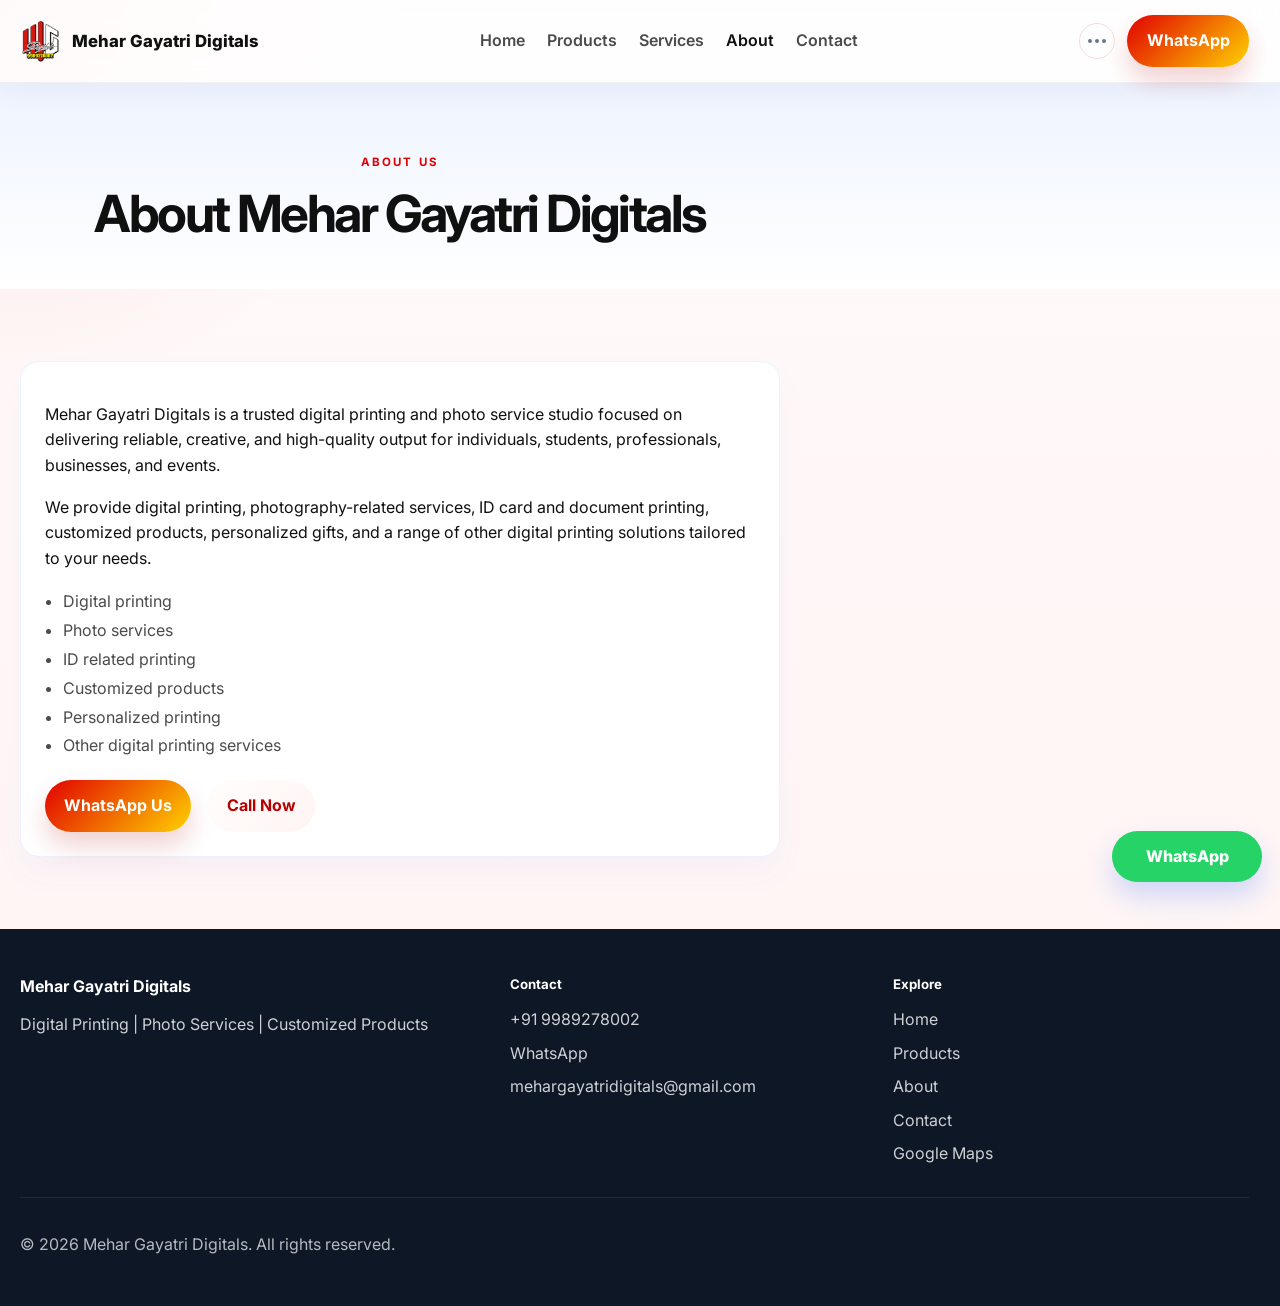
<file: about.html>
<!DOCTYPE html>
<html lang="en">
  <head>
    <meta charset="UTF-8" />
    <meta name="viewport" content="width=device-width, initial-scale=1.0" />
    <link rel="icon" type="image/png" href="/images/logo/favicon-96x96.png" sizes="96x96" />
      <link rel="icon" type="image/svg+xml" href="/images/logo/favicon.svg" />
      <link rel="shortcut icon" href="/images/logo/favicon.ico" />
      <link rel="apple-touch-icon" sizes="180x180" href="/images/logo/apple-touch-icon.png" />
      <link rel="manifest" href="/images/logo/site.webmanifest" />
        <link rel="icon"
      type="image/png"
      sizes="512x512"
      href="/images/logo/favicon.png"
    >

    <link
      rel="apple-touch-icon"
      href="/images/logo/favicon.png"
    >
    <title>About | Mehar Gayatri Digitals</title>
    <meta name="description" content="Learn about Mehar Gayatri Digitals and our digital printing, photo service, and customized product offerings." />
    <meta property="og:title" content="About | Mehar Gayatri Digitals" />
    <meta property="og:description" content="Print, photo, and personalized service solutions for homes and businesses." />
    <meta property="og:type" content="website" />
    <link rel="preconnect" href="https://fonts.googleapis.com" />
    <link rel="preconnect" href="https://fonts.gstatic.com" crossorigin />
    <link href="https://fonts.googleapis.com/css2?family=Inter:wght@400;500;600;700;800&display=swap" rel="stylesheet" />
    <link rel="stylesheet" href="./css/style.css" />
  </head>
  <body>
    <header class="site-header">
      <div class="container header-inner">
        <a href="./index.html" class="brand" aria-label="Mehar Gayatri Digitals home">
          <img src="./images/logo/logo.png" alt="Mehar Gayatri Digitals logo" class="brand-logo" />
          <span>Mehar Gayatri Digitals</span>
        </a>

        <button class="nav-toggle" aria-label="Open menu" aria-expanded="false">
          <span></span>
          <span></span>
          <span></span>
        </button>

        <nav class="main-nav" aria-label="Main navigation">
          <ul>
            <li><a href="./index.html">Home</a></li>
            <li><a href="./products.html">Products</a></li>
            <li><a href="./index.html#services">Services</a></li>
            <li><a href="./about.html" class="active">About</a></li>
            <li><a href="./contact.html">Contact</a></li>
          </ul>
        </nav>

        <div class="header-actions">
          <div class="dot-menu-wrap">
            <button class="dot-menu-toggle" aria-label="More options" aria-expanded="false">
              <span></span>
              <span></span>
              <span></span>
            </button>
            <div class="dot-menu hidden">
              <a href="./admin.html">Admin Panel</a>
            </div>
          </div>
          <a class="button primary" href="https://wa.me/919989278002?text=Hello%20Mehar%20Gayatri%20Digitals%2C%20I%20want%20to%20know%20more%20about%20your%20services." target="_blank" rel="noopener">WhatsApp</a>
        </div>
      </div>
    </header>

    <main>
      <section class="page-hero compact">
        <div class="container narrow text-center">
          <p class="eyebrow">About us</p>
          <h1>About Mehar Gayatri Digitals</h1>
        </div>
      </section>

      <section class="section content-page">
        <div class="container narrow">
          <div class="info-card">
            <p>
              Mehar Gayatri Digitals is a trusted digital printing and photo service studio focused on delivering reliable, creative, and high-quality output for individuals, students, professionals, businesses, and events.
            </p>
            <p>
              We provide digital printing, photography-related services, ID card and document printing, customized products, personalized gifts, and a range of other digital printing solutions tailored to your needs.
            </p>
            <ul class="check-list">
              <li>Digital printing</li>
              <li>Photo services</li>
              <li>ID related printing</li>
              <li>Customized products</li>
              <li>Personalized printing</li>
              <li>Other digital printing services</li>
            </ul>
            <div class="inline-actions">
              <a class="button primary" href="https://wa.me/919989278002?text=Hello%20Mehar%20Gayatri%20Digitals%2C%20I%20would%20like%20to%20know%20more%20about%20your%20services." target="_blank" rel="noopener">WhatsApp Us</a>
              <a class="button secondary" href="tel:+919989278002">Call Now</a>
            </div>
          </div>
        </div>
      </section>
    </main>

    <footer class="site-footer">
      <div class="container footer-grid">
        <div>
          <h4>Mehar Gayatri Digitals</h4>
          <p>Digital Printing | Photo Services | Customized Products</p>
        </div>
        <div>
          <h5>Contact</h5>
          <ul>
            <li><a href="tel:+919989278002">+91 9989278002</a></li>
            <li><a href="https://wa.me/919989278002" target="_blank" rel="noopener">WhatsApp</a></li>
            <li><a href="mailto:mehargayatridigitals@gmail.com">mehargayatridigitals@gmail.com</a></li>
          </ul>
        </div>
        <div>
          <h5>Explore</h5>
          <ul>
            <li><a href="./index.html">Home</a></li>
            <li><a href="./products.html">Products</a></li>
            <li><a href="./about.html">About</a></li>
            <li><a href="./contact.html">Contact</a></li>
            <li><a href="https://maps.app.goo.gl/Q1SjzpBzMULkBWda9" target="_blank" rel="noopener">Google Maps</a></li>
          </ul>
        </div>
      </div>
      <div class="container footer-bottom">
        <p>© <span id="current-year"></span> Mehar Gayatri Digitals. All rights reserved.</p>
      </div>
    </footer>

    <a class="floating-whatsapp" href="https://wa.me/919989278002?text=Hello%20Mehar%20Gayatri%20Digitals%2C%20I%20found%20your%20website%20and%20would%20like%20to%20know%20more%20about%20your%20products%20and%20services." target="_blank" rel="noopener" aria-label="WhatsApp us">WhatsApp</a>

    <script src="./js/main.js"></script>
  </body>
</html>
</file>
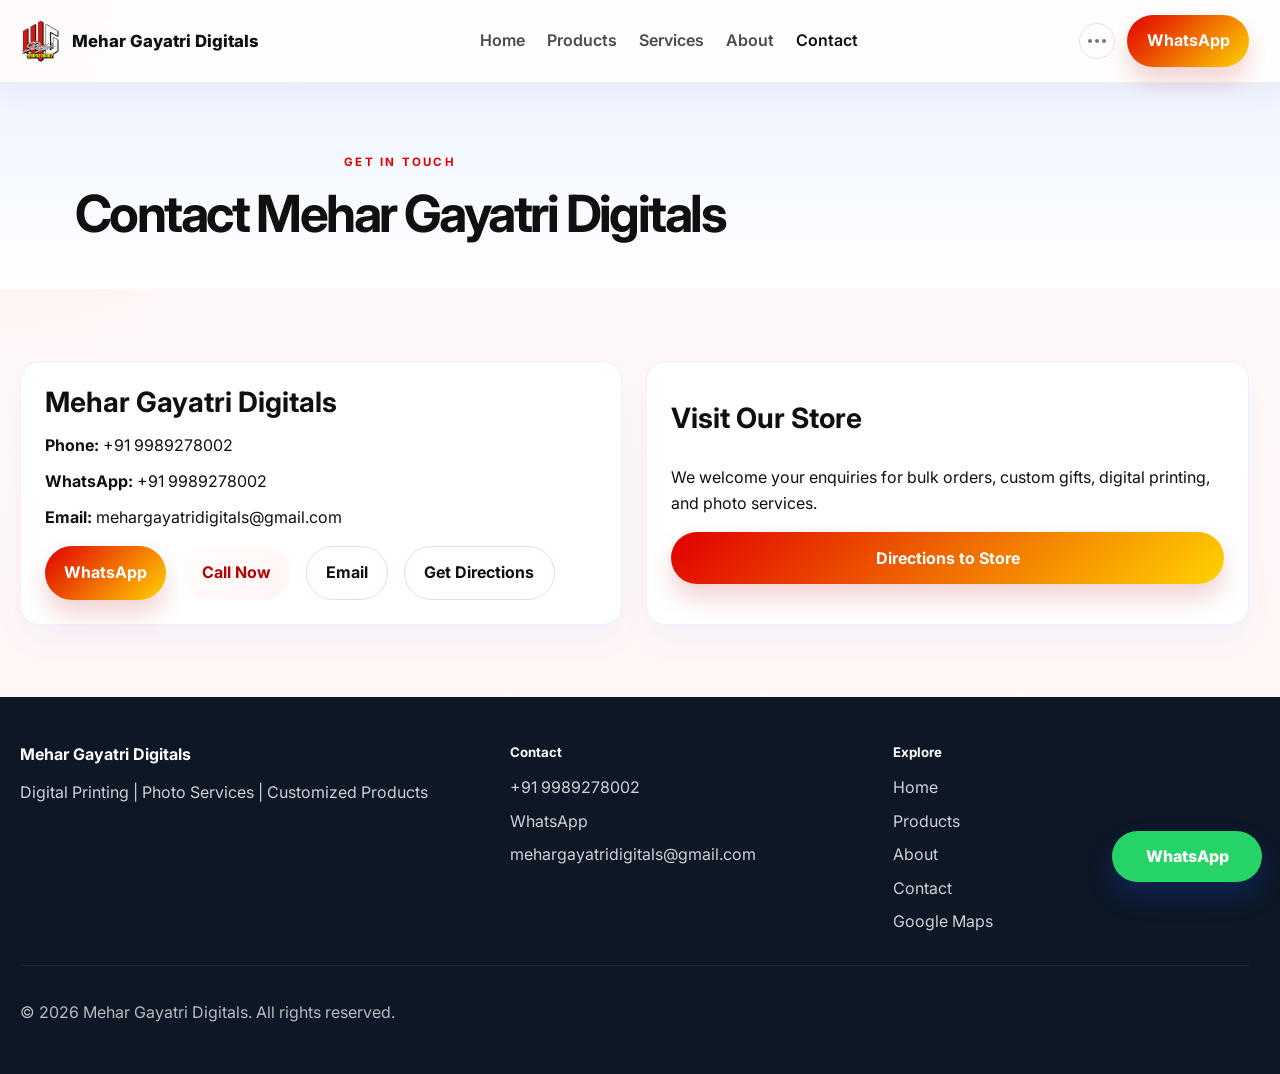
<file: contact.html>
<!DOCTYPE html>
<html lang="en">
  <head>
    <meta charset="UTF-8" />
    <meta name="viewport" content="width=device-width, initial-scale=1.0" />
        <link rel="icon"
      type="image/png"
      sizes="512x512"
      href="/images/logo/favicon.png"
    >

    <link
      rel="apple-touch-icon"
      href="/images/logo/favicon.png"
    >
    <title>Contact | Mehar Gayatri Digitals</title>
    <meta name="description" content="Contact Mehar Gayatri Digitals by phone, WhatsApp, email, or directions for digital printing and photo services." />
    <meta property="og:title" content="Contact | Mehar Gayatri Digitals" />
    <meta property="og:description" content="Get in touch for custom printing and photo services." />
    <meta property="og:type" content="website" />
    <link rel="preconnect" href="https://fonts.googleapis.com" />
    <link rel="preconnect" href="https://fonts.gstatic.com" crossorigin />
    <link href="https://fonts.googleapis.com/css2?family=Inter:wght@400;500;600;700;800&display=swap" rel="stylesheet" />
    <link rel="stylesheet" href="./css/style.css" />
  </head>
  <body>
    <header class="site-header">
      <div class="container header-inner">
        <a href="./index.html" class="brand" aria-label="Mehar Gayatri Digitals home">
          <img src="./images/logo/logo.png" alt="Mehar Gayatri Digitals logo" class="brand-logo" />
          <span>Mehar Gayatri Digitals</span>
        </a>

        <button class="nav-toggle" aria-label="Open menu" aria-expanded="false">
          <span></span>
          <span></span>
          <span></span>
        </button>

        <nav class="main-nav" aria-label="Main navigation">
          <ul>
            <li><a href="./index.html">Home</a></li>
            <li><a href="./products.html">Products</a></li>
            <li><a href="./index.html#services">Services</a></li>
            <li><a href="./about.html">About</a></li>
            <li><a href="./contact.html" class="active">Contact</a></li>
          </ul>
        </nav>

        <div class="header-actions">
          <div class="dot-menu-wrap">
            <button class="dot-menu-toggle" aria-label="More options" aria-expanded="false">
              <span></span>
              <span></span>
              <span></span>
            </button>
            <div class="dot-menu hidden">
              <a href="./admin.html">Admin Panel</a>
            </div>
          </div>
          <a class="button primary" href="https://wa.me/919989278002?text=Hello%20Mehar%20Gayatri%20Digitals%2C%20I%20want%20to%20get%20in%20touch." target="_blank" rel="noopener">WhatsApp</a>
        </div>
      </div>
    </header>

    <main>
      <section class="page-hero compact">
        <div class="container narrow text-center">
          <p class="eyebrow">Get in touch</p>
          <h1>Contact Mehar Gayatri Digitals</h1>
        </div>
      </section>

      <section class="section contact-page">
        <div class="container contact-grid">
          <div class="info-card">
            <h3>Mehar Gayatri Digitals</h3>
            <ul class="contact-list">
              <li><strong>Phone:</strong> <a href="tel:+919989278002">+91 9989278002</a></li>
              <li><strong>WhatsApp:</strong> <a href="https://wa.me/919989278002" target="_blank" rel="noopener">+91 9989278002</a></li>
              <li><strong>Email:</strong> <a href="mailto:mehargayatridigitals@gmail.com">mehargayatridigitals@gmail.com</a></li>
            </ul>
            <div class="inline-actions">
              <a class="button primary" href="https://wa.me/919989278002?text=Hello%20Mehar%20Gayatri%20Digitals%2C%20I%20want%20to%20enquire%20about%20your%20services." target="_blank" rel="noopener">WhatsApp</a>
              <a class="button secondary" href="tel:+919989278002">Call Now</a>
              <a class="button ghost" href="mailto:mehargayatridigitals@gmail.com">Email</a>
              <a class="button ghost" href="https://maps.app.goo.gl/Q1SjzpBzMULkBWda9" target="_blank" rel="noopener">Get Directions</a>
            </div>
          </div>

          <div class="info-card map-panel">
            <h3>Visit Our Store</h3>
            <p>We welcome your enquiries for bulk orders, custom gifts, digital printing, and photo services.</p>
            <a class="button primary full-width" href="https://maps.app.goo.gl/Q1SjzpBzMULkBWda9" target="_blank" rel="noopener">Directions to Store</a>
          </div>
        </div>
      </section>
    </main>

    <footer class="site-footer">
      <div class="container footer-grid">
        <div>
          <h4>Mehar Gayatri Digitals</h4>
          <p>Digital Printing | Photo Services | Customized Products</p>
        </div>
        <div>
          <h5>Contact</h5>
          <ul>
            <li><a href="tel:+919989278002">+91 9989278002</a></li>
            <li><a href="https://wa.me/919989278002" target="_blank" rel="noopener">WhatsApp</a></li>
            <li><a href="mailto:mehargayatridigitals@gmail.com">mehargayatridigitals@gmail.com</a></li>
          </ul>
        </div>
        <div>
          <h5>Explore</h5>
          <ul>
            <li><a href="./index.html">Home</a></li>
            <li><a href="./products.html">Products</a></li>
            <li><a href="./about.html">About</a></li>
            <li><a href="./contact.html">Contact</a></li>
            <li><a href="https://maps.app.goo.gl/Q1SjzpBzMULkBWda9" target="_blank" rel="noopener">Google Maps</a></li>
          </ul>
        </div>
      </div>
      <div class="container footer-bottom">
        <p>© <span id="current-year"></span> Mehar Gayatri Digitals. All rights reserved.</p>
      </div>
    </footer>

    <a class="floating-whatsapp" href="https://wa.me/919989278002?text=Hello%20Mehar%20Gayatri%20Digitals%2C%20I%20found%20your%20website%20and%20would%20like%20to%20know%20more%20about%20your%20products%20and%20services." target="_blank" rel="noopener" aria-label="WhatsApp us">WhatsApp</a>

    <script src="./js/main.js"></script>
  </body>
</html>
</file>
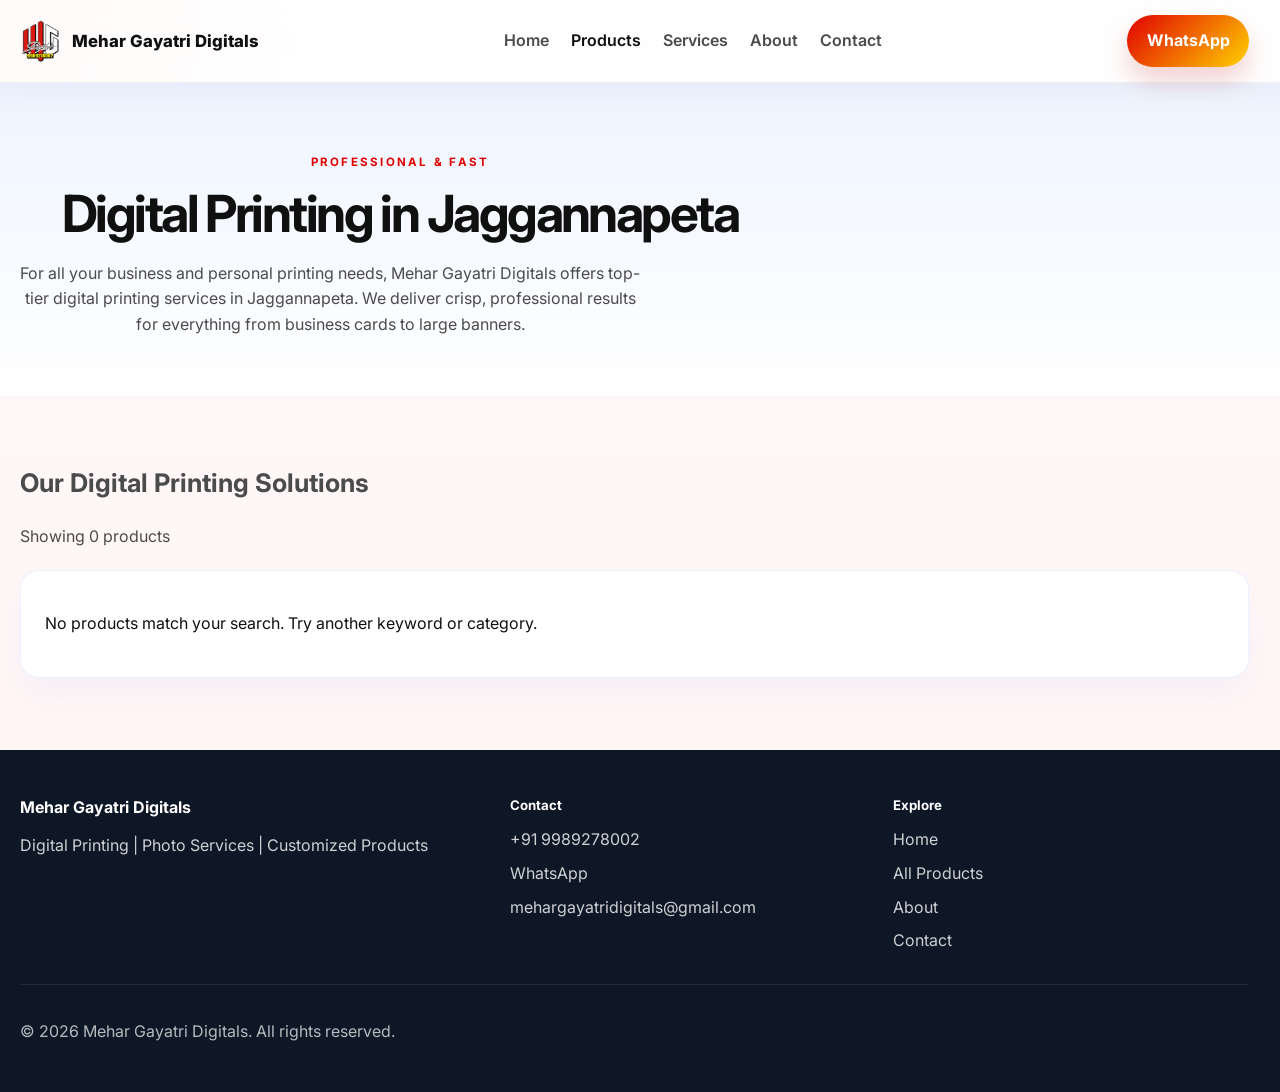
<file: digital-printing.html>
<!DOCTYPE html>
<html lang="en">
  <head>
    <meta charset="UTF-8" />
    <meta name="viewport" content="width=device-width, initial-scale=1.0" />
    <link rel="icon" type="image/png" href="/images/logo/favicon-96x96.png" sizes="96x96" />
    <link rel="icon" href="/images/logo/favicon.ico" sizes="any" />
    <link rel="icon" href="/images/logo/favicon.svg" type="image/svg+xml" />
    <link rel="apple-touch-icon" href="/images/logo/apple-touch-icon.png" />
    <link rel="manifest" href="/images/logo/site.webmanifest" />
    <title>Digital Printing in Jaggannapeta | Mehar Gayatri Digitals</title>
    <meta name="description" content="High-quality digital printing services in Jaggannapeta for business cards, banners, posters, and documents. Fast, reliable, and affordable printing solutions." />
    <link rel="canonical" href="https://mgdigitals.store/digital-printing.html" />
    <meta property="og:title" content="Digital Printing in Jaggannapeta | Mehar Gayatri Digitals" />
    <meta property="og:description" content="Your trusted partner for professional digital printing in Jaggannapeta. We handle all your printing needs with precision and care." />
    <meta property="og:type" content="website" />
    <meta property="og:url" content="https://mgdigitals.store/digital-printing.html" />
    <link rel="preconnect" href="https://fonts.googleapis.com" />
    <link rel="preconnect" href="https://fonts.gstatic.com" crossorigin />
    <link href="https://fonts.googleapis.com/css2?family=Inter:wght@400;500;600;700;800&display=swap" rel="stylesheet" />
    <link rel="stylesheet" href="./css/style.css" />
  </head>
  <body>
    <header class="site-header">
      <div class="container header-inner">
        <a href="./index.html" class="brand" aria-label="Mehar Gayatri Digitals home">
          <img src="./images/logo/logo.png" alt="Mehar Gayatri Digitals logo" class="brand-logo" />
          <span>Mehar Gayatri Digitals</span>
        </a>
        <button class="nav-toggle" aria-label="Open menu" aria-expanded="false">
          <span></span>
          <span></span>
          <span></span>
        </button>
        <nav class="main-nav" aria-label="Main navigation">
          <ul>
            <li><a href="./index.html">Home</a></li>
            <li><a href="./products.html" class="active">Products</a></li>
            <li><a href="./index.html#services">Services</a></li>
            <li><a href="./about.html">About</a></li>
            <li><a href="./contact.html">Contact</a></li>
          </ul>
        </nav>
        <div class="header-actions">
          <a class="button primary" href="https://wa.me/919989278002?text=Hello%20Mehar%20Gayatri%20Digitals%2C%20I%20want%20a%20product%20quote." target="_blank" rel="noopener">WhatsApp</a>
        </div>
      </div>
    </header>

    <main>
      <section class="page-hero compact">
        <div class="container narrow text-center">
          <p class="eyebrow">Professional & Fast</p>
          <h1>Digital Printing in Jaggannapeta</h1>
          <p class="hero-text" style="font-size: 1rem; color: var(--muted);">
            For all your business and personal printing needs, Mehar Gayatri Digitals offers top-tier digital printing services in Jaggannapeta. We deliver crisp, professional results for everything from business cards to large banners.
          </p>
        </div>
      </section>

      <section class="section catalog">
        <div class="container">
          <div class="section-heading">
            <h2>Our Digital Printing Solutions</h2>
          </div>
          <div class="results-meta">
            <p id="results-count">Loading products...</p>
          </div>
          <div id="products-grid" class="product-grid" data-category="Digital Printing" aria-live="polite">
            <!-- Products will be dynamically loaded here -->
          </div>
        </div>
      </section>
    </main>

    <footer class="site-footer">
      <div class="container footer-grid">
        <div>
          <h4>Mehar Gayatri Digitals</h4>
          <p>Digital Printing | Photo Services | Customized Products</p>
        </div>
        <div>
          <h5>Contact</h5>
          <ul>
            <li><a href="tel:+919989278002">+91 9989278002</a></li>
            <li><a href="https://wa.me/919989278002" target="_blank" rel="noopener">WhatsApp</a></li>
            <li><a href="mailto:mehargayatridigitals@gmail.com">mehargayatridigitals@gmail.com</a></li>
          </ul>
        </div>
        <div>
          <h5>Explore</h5>
          <ul>
            <li><a href="./index.html">Home</a></li>
            <li><a href="./products.html">All Products</a></li>
            <li><a href="./about.html">About</a></li>
            <li><a href="./contact.html">Contact</a></li>
          </ul>
        </div>
      </div>
      <div class="container footer-bottom">
        <p>© <span id="current-year"></span> Mehar Gayatri Digitals. All rights reserved.</p>
      </div>
    </footer>

    <script src="./js/main.js"></script>
    <script src="./js/products.js"></script>
  </body>
</html>
</file>
<file: css/style.css>
:root {
  --primary: #e10000;
  --primary-dark: #b70000;
  --secondary: #fff5f5;
  --accent: #ffd200;
  --text: #101010;
  --muted: #4b4b4b;
  --light: #fff8f8;
  --white: #ffffff;
  --border: #f3d9d9;
  --shadow: 0 24px 60px rgba(177, 0, 0, 0.12);
  --radius: 20px;
  --surface: linear-gradient(180deg, rgba(255,255,255,0.98), rgba(255,245,245,0.98));
}

* { box-sizing: border-box; }
html { scroll-behavior: smooth; }
body {
  margin: 0;
  font-family: "Inter", sans-serif;
  background:
    radial-gradient(circle at top left, rgba(225, 0, 0, 0.09), transparent 22%),
    linear-gradient(180deg, #fffafa 0%, #fff3f3 100%);
  color: var(--text);
  line-height: 1.6;
}

a { color: inherit; text-decoration: none; }
img { max-width: 100%; display: block; }
button, input { font: inherit; }
button { cursor: pointer; }

.container {
  width: calc(100% - clamp(24px, 4vw, 80px));
  max-width: none;
  margin-left: 20px;
  margin-right: 20px;
}
.section {
  padding: 72px 0;
}
.narrow { max-width: 760px; }
.text-center { text-align: center; }
.sr-only {
  position: absolute;
  width: 1px;
  height: 1px;
  padding: 0;
  margin: -1px;
  overflow: hidden;
  clip: rect(0, 0, 0, 0);
  white-space: nowrap;
  border: 0;
}

.site-header {
  position: sticky;
  top: 0;
  z-index: 1000;
  backdrop-filter: blur(12px);
  background: rgba(255, 255, 255, 0.82);
  border-bottom: 1px solid rgba(10, 29, 59, 0.06);
  box-shadow: 0 10px 30px rgba(18, 32, 51, 0.04);
}

.header-inner {
  display: flex;
  align-items: center;
  justify-content: space-between;
  min-height: 82px;
  gap: 18px;
}

.brand {
  display: inline-flex;
  align-items: center;
  gap: 10px;
  font-weight: 800;
  font-size: 1.05rem;
}
.brand-logo {
  width: 42px;
  height: 42px;
  border-radius: 12px;
}

.main-nav ul {
  list-style: none;
  display: flex;
  gap: 22px;
  margin: 0;
  padding: 0;
  align-items: center;
}
.main-nav a {
  color: var(--muted);
  font-weight: 600;
  transition: color 0.2s ease, transform 0.2s ease;
}
.main-nav a:hover,
.main-nav a.active {
  color: var(--text);
  transform: translateY(-1px);
}

.header-actions {
  display: flex;
  align-items: center;
  gap: 12px;
}
.search-inline {
  display: flex;
  align-items: center;
  background: var(--white);
  border: 1px solid var(--border);
  border-radius: 999px;
  overflow: hidden;
  box-shadow: 0 6px 16px rgba(17, 39, 71, 0.04);
}
.search-inline input {
  border: 0;
  background: transparent;
  padding: 10px 14px;
  min-width: 200px;
  color: var(--text);
}
.search-inline button,
.search-panel button,
.button {
  display: inline-flex;
  align-items: center;
  justify-content: center;
  border: 0;
  border-radius: 999px;
  padding: 0.82rem 1.2rem;
  font-weight: 700;
  transition: transform 0.2s ease, box-shadow 0.2s ease, background 0.2s ease;
}
.search-inline button,
.button.primary {
  background: linear-gradient(135deg, var(--primary) 0%, var(--accent) 100%);
  color: var(--white);
  box-shadow: 0 14px 26px rgba(177, 0, 0, 0.18);
}
.button.secondary {
  background: linear-gradient(135deg, #fffefc 0%, #fff4f4 100%);
  color: var(--primary-dark);
}
.button.ghost {
  background: var(--white);
  color: var(--text);
  border: 1px solid var(--border);
}
.button:hover,
.search-inline button:hover,
.search-panel button:hover {
  transform: translateY(-1px);
}

.dot-menu-wrap {
  position: relative;
}
.dot-menu-toggle {
  display: inline-flex;
  align-items: center;
  justify-content: center;
  gap: 3px;
  width: 36px;
  height: 36px;
  border: 1px solid var(--border);
  background: transparent;
  border-radius: 50%;
  padding: 0;
  box-shadow: none;
}
.dot-menu-toggle span {
  display: block;
  width: 4px;
  height: 4px;
  border-radius: 50%;
  background: #68778a;
}
.dot-menu {
  position: absolute;
  right: 0;
  top: calc(100% + 10px);
  min-width: 160px;
  background: var(--white);
  border: 1px solid var(--border);
  border-radius: 12px;
  box-shadow: var(--shadow);
  padding: 8px;
  z-index: 30;
}
.dot-menu a {
  display: block;
  padding: 10px 12px;
  border-radius: 8px;
  color: var(--muted);
  font-weight: 600;
}
.dot-menu a:hover {
  background: #f5f7fb;
  color: var(--text);
}

.nav-toggle {
  display: none;
  border: 1px solid var(--border);
  background: var(--white);
  border-radius: 12px;
  width: 46px;
  height: 46px;
  padding: 10px 8px;
}
.nav-toggle span {
  display: block;
  width: 100%;
  height: 2px;
  background: var(--text);
  margin: 5px 0;
  border-radius: 999px;
}

.hero {
  padding: 74px 0 36px;
  background: linear-gradient(180deg, #fff6ef 0%, #fffdfb 100%);
}
.hero-content {
  display: grid;
  grid-template-columns: 1.1fr 1fr;
  gap: 36px;
  align-items: center;
}
.eyebrow {
  margin: 0 0 12px;
  color: var(--primary);
  font-weight: 700;
  letter-spacing: 0.14rem;
  text-transform: uppercase;
  font-size: 0.72rem;
}
h1, h2, h3, h4, h5, h6 {
  margin: 0 0 14px;
  line-height: 1.2;
}
h1 {
  font-size: clamp(2.3rem, 4vw, 4rem);
  letter-spacing: -0.05em;
}
h2 {
  font-size: clamp(1.25rem, 2vw, 2rem);
  color: var(--muted);
  margin-bottom: 15px;
}
h3 {
  font-size: clamp(1.75rem, 2vw, 2.5rem);
}
.hero-text {
  color: var(--muted);
  font-size: 1.04rem;
  max-width: 620px;
  margin-bottom: 28px;
}
.hero-actions,
.inline-actions {
  display: flex;
  flex-wrap: wrap;
  gap: 16px;
}
.hero-visual {
  position: relative;
  min-height: 430px;
}
.visual-card {
  position: absolute;
  overflow: hidden;
  border-radius: 28px;
  box-shadow: var(--shadow);
  background: var(--light);
}
.visual-card img {
  width: 100%;
  height: 100%;
  object-fit: cover;
}
.visual-card.large {
  width: 82%;
  height: 430px;
  right: 0;
  top: 0;
}
.visual-card.small {
  width: 180px;
  height: 180px;
  border: 6px solid rgba(255,255,255,0.85);
}
.visual-card.small.top {
  left: 0;
  top: 30px;
}
.visual-card.small.bottom {
  left: 30px;
  bottom: 14px;
}

.search-strip {
  padding: 0 0 24px;
}
.search-panel {
  display: flex;
  align-items: center;
  gap: 12px;
  background: var(--white);
  border: 1px solid var(--border);
  border-radius: 18px;
  padding: 12px;
  box-shadow: var(--shadow);
}
.search-panel input {
  flex: 1;
  border: 1px solid var(--border);
  border-radius: 12px;
  padding: 14px 16px;
  min-height: 52px;
}
.search-panel button {
  background: var(--primary);
  color: var(--white);
  min-height: 52px;
}

.section-heading {
  margin-bottom: 26px;
}
.section-heading.inline {
  display: flex;
  justify-content: space-between;
  align-items: end;
  gap: 16px;
}
.text-link { color: var(--primary); font-weight: 700; }

.category-grid {
  display: flex;
  gap: 20px;
  overflow-x: auto;
  padding: 6px 4px 10px;
  scroll-snap-type: x proximity;
  scrollbar-width: thin;
  scrollbar-color: rgba(177, 0, 0, 0.35) transparent;
}
.category-grid::-webkit-scrollbar {
  height: 8px;
}
.category-grid::-webkit-scrollbar-thumb {
  background: rgba(177, 0, 0, 0.28);
  border-radius: 999px;
}
.category-card {
  flex: 0 0 220px;
  min-width: 220px;
  background: linear-gradient(180deg, rgba(255,255,255,0.98), rgba(255,249,243,0.98));
  border: 1px solid var(--border);
  border-radius: var(--radius);
  padding: 16px 14px;
  box-shadow: 0 12px 22px rgba(83, 52, 24, 0.04);
  transition: transform 0.2s ease, border-color 0.2s ease, box-shadow 0.2s ease;
  min-height: 106px;
  scroll-snap-align: start;
}
.category-card:hover {
  transform: translateY(-4px);
  border-color: rgba(183, 89, 31, 0.22);
  box-shadow: 0 18px 28px rgba(84, 47, 22, 0.08);
}
.category-icon {
  width: 46px;
  height: 46px;
  background: linear-gradient(135deg, #fff0de 0%, #fde7c7 100%);
  display: grid;
  place-items: center;
  border-radius: 12px;
  margin-bottom: 12px;
  font-size: 1.2rem;
}
.category-card h4 {
  margin: 0;
  font-size: 0.98rem;
}

.product-grid {
  display: grid;
  grid-template-columns: repeat(auto-fit, minmax(clamp(170px, 18vw, 280px), 1fr));
  gap: clamp(10px, 1.5vw, 24px);
  width: 100%;
}

.product-card {
  background: rgba(255,255,255,0.96);
  border: 1px solid var(--border);
  border-radius: 18px;
  overflow: hidden;
  box-shadow: 0 12px 22px rgba(89, 49, 17, 0.04);
  transition: transform 0.2s ease, box-shadow 0.2s ease;
}
.product-card:hover {
  transform: translateY(-4px);
  box-shadow: 0 18px 30px rgba(89, 49, 17, 0.08);
}
.product-card a { color: inherit; }
.product-image-wrap {
  position: relative;
  aspect-ratio: 1 / 1;
  overflow: hidden;
  background: var(--light);
}
.product-image-wrap img {
  width: 100%;
  height: 100%;
  object-fit: cover;
  transition: transform 0.3s ease;
}
.product-card:hover .product-image-wrap img {
  transform: scale(1.03);
}
.product-card-body {
  padding: 5px;
}
.product-badges {
  display: flex;
  justify-content: space-between;
  gap: 8px;
  align-items: center;
  margin-bottom: 12px;
}
.category-tag {
  display: inline-flex;
  align-items: center;
  padding: 6px 10px;
  border-radius: 999px;
  background: #fff0e0;
  color: var(--primary-dark);
  font-size: 0.72rem;
  font-weight: 700;
}
.availability {
  font-size: 0.72rem;
  font-weight: 700;
}
.availability.available { color: #138b49; }
.availability.unavailable { color: #b64747; }
.product-card h4 {
  margin: 0 0 10px;
  font-size: 1.15rem;
}
.product-card p {
  margin: 0 0 14px;
  color: var(--muted);
  font-size: 0.92rem;
}
.price-row {
  display: flex;
  align-items: center;
  justify-content: space-between;
  margin-bottom: 16px;
  gap: 10px;
}
.product-price {
  font-size: 1.1rem;
  font-weight: 800;
  color: var(--text);
}
.product-actions {
  display: flex;
  gap: 10px;
}
.product-actions .button {
  flex: 1;
  padding: 0.72rem 0.8rem;
  font-size: 0.87rem;
}

.cta-banner {
  padding-top: 0;
}
.cta-box {
  background: linear-gradient(135deg, #2a1a12 0%, #d77838 46%, #f0b45d 100%);
  border-radius: 30px;
  color: var(--white);
  padding: 32px 28px;
  display: flex;
  justify-content: space-between;
  align-items: center;
  box-shadow: 0 25px 40px rgba(161, 78, 19, 0.20);
}
.cta-box .eyebrow { color: rgba(255,255,255,0.8); }

.site-footer {
  background: #0d1726;
  color: rgba(255,255,255,0.8);
  padding-top: 48px;
}
.footer-grid {
  display: grid;
  grid-template-columns: 1.3fr 1fr 1fr;
  gap: 28px;
  padding-bottom: 30px;
}
.footer-grid h4,
.footer-grid h5 {
  color: var(--white);
}
.footer-grid ul {
  list-style: none;
  padding: 0;
  margin: 0;
  display: grid;
  gap: 8px;
}
.footer-bottom {
  border-top: 1px solid rgba(255,255,255,0.08);
  padding: 18px 0 32px;
  color: rgba(255,255,255,0.7);
}

.page-hero {
  padding: 90px 0 30px;
  background: linear-gradient(180deg, #eef4ff 0%, #ffffff 100%);
}
.page-hero.compact {
  padding-top: 70px;
}

.catalog-toolbar {
  display: flex;
  justify-content: space-between;
  align-items: center;
  gap: 16px;
  margin-bottom: 24px;
}
.search-box {
  flex: 1;
}
.search-box input {
  width: 100%;
  border: 1px solid var(--border);
  border-radius: 12px;
  padding: 14px 16px;
  min-height: 50px;
  background: var(--white);
}
.filter-group {
  display: flex;
  flex-wrap: wrap;
  gap: 10px;
}
.filter-btn {
  border: 1px solid var(--border);
  background: var(--white);
  color: var(--muted);
  border-radius: 999px;
  padding: 10px 14px;
  font-weight: 600;
}
.filter-btn.active {
  background: var(--primary);
  color: var(--white);
  border-color: var(--primary);
}
.results-meta {
  margin-bottom: 20px;
  color: var(--muted);
}

.product-detail-page {
  padding: 10px 0;
}
.product-detail-layout {
  display: grid;
  grid-template-columns: 1.1fr 0.9fr;
  gap: 32px;
  align-items: start;
}
.gallery-panel {
  background: var(--white);
  border: 1px solid var(--border);
  border-radius: clamp(14px, 1.5vw, 24px);
  padding: clamp(8px, 1.2vw, 16px);
  box-shadow: 0 12px 24px rgba(17, 39, 71, 0.04);
  width: 100%;
  max-width: 100%;
  box-sizing: border-box;
  min-width: 0;
}

.main-image {
  width: 100%;
  max-width: clamp(280px, 32vw, 480px);
  aspect-ratio: 1 / 1;
  margin: 0 auto;
  background: var(--light);
  border-radius: clamp(10px, 1vw, 16px);
  overflow: hidden;
  cursor: pointer;
  display: flex;
  align-items: center;
  justify-content: center;
}

.main-image img {
  width: 100%;
  height: 100%;
  object-fit: contain;
  display: block;
}

.thumb-row,
.video-thumb-row {
  display: flex;
  flex-wrap: wrap;
  gap: clamp(5px, 0.7vw, 9px);
  margin-top: clamp(8px, 1vw, 12px);
}

.thumb {
  width: clamp(48px, 5vw, 70px);
  height: clamp(48px, 5vw, 70px);
  flex-shrink: 0;
  border: 2px solid transparent;
  border-radius: clamp(7px, 0.8vw, 11px);
  overflow: hidden;
  background: var(--light);
  cursor: pointer;
  padding: 0;
}

.thumb.active {
  border-color: var(--primary);
}

.thumb img,
.video-thumb img {
  width: 100%;
  height: 100%;
  object-fit: cover;
}

.video-thumb {
  width: clamp(70px, 7vw, 105px);
  height: clamp(52px, 5.5vw, 78px);
  flex-shrink: 0;
  border-radius: clamp(7px, 0.8vw, 11px);
  overflow: hidden;
  position: relative;
  border: 2px solid transparent;
  background: var(--light);
  cursor: pointer;
  padding: 0;
}

.video-thumb::after {
  content: "▶";
  position: absolute;
  inset: 0;
  display: grid;
  place-items: center;
  font-size: clamp(1rem, 1.5vw, 1.4rem);
  color: rgba(255, 255, 255, 0.95);
  text-shadow: 0 2px 16px rgba(0, 0, 0, 0.4);
}


/* Product information */

.product-info {
  background: var(--white);
  border: 1px solid var(--border);
  border-radius: clamp(14px, 1.5vw, 24px);
  padding: clamp(14px, 2vw, 24px);
  box-shadow: 0 12px 24px rgba(17, 39, 71, 0.04);
  width: 100%;
  max-width: 100%;
  box-sizing: border-box;
  min-width: 0;
  overflow-wrap: break-word;
}

.info-meta {
  display: flex;
  flex-wrap: wrap;
  gap: clamp(6px, 0.8vw, 10px);
  margin-bottom: clamp(10px, 1.2vw, 16px);
}

.info-price {
  font-size: clamp(1.4rem, 2vw, 2.2rem);
  font-weight: 800;
  margin: 8px 0 14px;
}

.product-description {
  color: var(--muted);
  margin: 10px 0 16px;
  line-height: 1.6;
}

.product-info .button {
  width: 100%;
  margin-top: 10px;
}

.product-options {
  background: var(--light);
  border: 1px solid var(--border);
  border-radius: clamp(10px, 1vw, 16px);
  padding: clamp(10px, 1.5vw, 16px);
  margin-top: 14px;
}

.product-options h4 {
  margin-bottom: 6px;
}

.product-options ul {
  margin: 0;
  padding-left: 18px;
  color: var(--muted);
}


/* Image popup */

.image-modal {
  position: fixed;
  inset: 0;
  background: rgba(6, 13, 22, 0.82);
  display: none;
  place-items: center;
  z-index: 2000;
  padding: 12px;
}

.image-modal.visible {
  display: grid;
}

.image-modal img {
  width: auto;
  height: auto;
  max-width: 92vw;
  max-height: 88vh;
  border-radius: 14px;
  object-fit: contain;
  background: rgba(255, 255, 255, 0.06);
}

.modal-close {
  position: absolute;
  top: 14px;
  right: 14px;
  width: 40px;
  height: 40px;
  border: 0;
  border-radius: 50%;
  font-size: 1.7rem;
  background: rgba(255, 255, 255, 0.12);
  color: var(--white);
}


/* Other cards */

.info-card {
  background: var(--white);
  border: 1px solid var(--border);
  border-radius: clamp(14px, 1.5vw, 20px);
  padding: clamp(14px, 2vw, 24px);
  box-shadow: 0 12px 24px rgba(17, 39, 71, 0.04);
}

.contact-grid {
  display: grid;
  grid-template-columns: repeat(2, minmax(0, 1fr));
  gap: clamp(12px, 2vw, 24px);
}

.contact-list {
  list-style: none;
  padding: 0;
  margin: 0 0 16px;
  display: grid;
  gap: 10px;
}

.map-panel {
  display: flex;
  flex-direction: column;
  justify-content: center;
}

.check-list {
  margin: 14px 0 20px;
  padding-left: 18px;
  color: var(--muted);
  line-height: 1.8;
}

.full-width {
  width: 100%;
}


/* Floating WhatsApp */

.floating-whatsapp {
  position: fixed;
  right: clamp(10px, 1.5vw, 18px);
  bottom: clamp(10px, 1.5vw, 18px);
  z-index: 500;
  display: inline-flex;
  align-items: center;
  justify-content: center;
  height: clamp(46px, 4vw, 56px);
  min-width: clamp(110px, 12vw, 150px);
  padding: 0 clamp(10px, 1.5vw, 16px);
  border-radius: 999px;
  background: #25d366;
  color: var(--white);
  font-weight: 800;
  box-shadow: 0 14px 28px rgba(14, 92, 255, 0.2);
}


/* Tablet */

@media (max-width: 900px) {

  .main-image {
    max-width: 400px;
  }

  .product-info {
    padding: 18px;
  }

  .contact-grid {
    grid-template-columns: 1fr;
  }
}


/* Mobile */

@media (max-width: 640px) {

  .gallery-panel {
    padding: 10px;
    border-radius: 16px;
  }

  .main-image {
    width: 100%;
    max-width: 340px;
  }

  .product-info {
    padding: 14px;
    border-radius: 16px;
  }

  .info-price {
    font-size: 1.6rem;
  }

  .product-description {
    font-size: 0.95rem;
  }

  .thumb {
    width: 56px;
    height: 56px;
  }

  .video-thumb {
    width: 78px;
    height: 58px;
  }

  .floating-whatsapp {
    right: 10px;
    bottom: 10px;
    min-width: 110px;
    height: 48px;
    font-size: 0.9rem;
  }
}


/* Very small phones */

@media (max-width: 380px) {

  .gallery-panel,
  .product-info {
    padding: 9px;
    border-radius: 12px;
  }

  .main-image {
    max-width: 280px;
  }

  .thumb {
    width: 50px;
    height: 50px;
  }

  .video-thumb {
    width: 70px;
    height: 52px;
  }

  .info-price {
    font-size: 1.4rem;
  }
}

.admin-header {
  display: flex;
  justify-content: space-between;
  align-items: center;
  gap: 16px;
  margin-bottom: 18px;
}

.admin-header .eyebrow {
  margin-bottom: 8px;
}

.admin-grid {
  display: grid;
  grid-template-columns: 1.1fr 0.9fr;
  gap: 24px;
}

.admin-panel,
.info-card {
  border: 1px solid rgba(15, 94, 247, 0.08);
  box-shadow: 0 16px 32px rgba(15, 94, 247, 0.04);
}

.admin-form {
  display: grid;
  gap: 16px;
}

#form-title {
  display: inline-flex;
  align-items: center;
  gap: 10px;
  padding: 8px 12px;
  background: linear-gradient(135deg, #edf4ff 0%, #eef9ff 100%);
  border: 1px solid rgba(15, 94, 247, 0.12);
  border-radius: 999px;
  color: var(--primary-dark);
  font-size: 0.96rem;
  font-weight: 700;
}

#form-title::before {
  content: '✦';
  font-size: 0.9rem;
}
.admin-form label {
  display: grid;
  gap: 8px;
  font-weight: 600;
  color: var(--text);
}
.admin-form input,
.admin-form textarea,
.admin-form select {
  width: 100%;
  border: 1px solid var(--border);
  border-radius: 12px;
  padding: 12px 14px;
  background: var(--white);
  color: var(--text);
}
.checkbox-row {
  display: flex;
  flex-wrap: wrap;
  gap: 18px;
  align-items: center;
}
.checkbox-row label {
  display: flex;
  align-items: center;
  gap: 8px;
  font-weight: 500;
}
.checkbox-row input {
  width: auto;
}
.media-group {
  display: grid;
  gap: 10px;
  padding: 16px 18px;
  border: 1px solid var(--border);
  border-radius: 16px;
  background: linear-gradient(180deg, rgba(255,255,255,0.96), rgba(245,248,255,0.96));
}
.media-group-header {
  display: flex;
  justify-content: space-between;
  align-items: center;
  gap: 12px;
}
.media-help {
  margin: 0;
  color: var(--muted);
  font-size: 0.82rem;
}
.multi-field-list {
  display: grid;
  gap: 10px;
}
.multi-field-item {
  display: flex;
  gap: 8px;
  align-items: center;
}
.multi-field-item input {
  flex: 1;
}
.remove-media-button,
.small-link-button {
  border: 1px solid var(--border);
  background: var(--white);
  color: var(--muted);
  border-radius: 10px;
  padding: 0.65rem 0.8rem;
  font-weight: 600;
  cursor: pointer;
}
.remove-media-button {
  white-space: nowrap;
  min-width: 82px;
}
.small-button {
  margin-top: 8px;
  padding: 0.7rem 1rem;
  font-size: 0.8rem;
}
.form-actions {
  display: flex;
  flex-wrap: wrap;
  gap: 12px;
}
.admin-list-panel {
  min-height: 500px;
}
.list-header {
  display: flex;
  justify-content: space-between;
  align-items: center;
  gap: 12px;
  margin-bottom: 20px;
  padding-bottom: 12px;
  border-bottom: 1px solid var(--border);
}
.list-header h3 {
  margin: 0;
  font-size: 1.2rem;
}
.product-admin-list {
  display: grid;
  gap: 14px;
}
.admin-item {
  display: grid;
  grid-template-columns: 86px minmax(0, 1fr) auto;
  gap: 12px;
  align-items: center;
  padding: 12px;
  border: 1px solid var(--border);
  border-radius: 18px;
  background: linear-gradient(180deg, rgba(255,255,255,0.98), rgba(245,248,255,0.97));
  box-shadow: 0 12px 22px rgba(15, 94, 247, 0.03);
  transition: transform 0.2s ease, border-color 0.2s ease, box-shadow 0.2s ease;
}
.admin-item:hover {
  transform: translateY(-2px);
  border-color: rgba(15, 94, 247, 0.14);
  box-shadow: 0 16px 28px rgba(15, 94, 247, 0.05);
}
.admin-item-image {
  width: 86px;
  height: 86px;
  border-radius: 14px;
  overflow: hidden;
  background: var(--light);
}
.admin-item-image img {
  width: 100%;
  height: 100%;
  object-fit: cover;
}
.admin-item-content {
  min-width: 0;
}
.admin-item-top,
.admin-item-meta {
  display: flex;
  justify-content: space-between;
  gap: 10px;
  align-items: center;
}
.admin-item-title {
  display: flex;
  align-items: center;
  gap: 8px;
  min-width: 0;
}
.admin-item-title strong {
  white-space: nowrap;
  overflow: hidden;
  text-overflow: ellipsis;
}
.admin-item-icon {
  display: inline-flex;
  align-items: center;
  justify-content: center;
  width: 28px;
  height: 28px;
  border-radius: 10px;
  background: #edf4ff;
  font-size: 0.95rem;
}
.admin-item-badge,
.meta-pill,
.status-pill {
  display: inline-flex;
  align-items: center;
  border-radius: 999px;
  padding: 5px 8px;
  font-size: 0.7rem;
  font-weight: 700;
}
.admin-item-badge {
  background: #edf4ff;
  color: var(--primary-dark);
}
.admin-item-content p {
  margin: 8px 0 10px;
  color: var(--muted);
  font-size: 0.9rem;
}
.admin-item-meta {
  color: var(--muted);
  font-size: 0.75rem;
}
.meta-pill {
  background: #f2f7ff;
  color: var(--text);
}
.status-pill.available {
  background: rgba(19, 139, 73, 0.08);
  color: #1b8f58;
}
.status-pill.unavailable {
  background: rgba(182, 71, 71, 0.08);
  color: #b64747;
}
.admin-item-actions {
  display: flex;
  flex-direction: column;
  gap: 8px;
}
.tiny {
  min-width: 84px;
  padding: 0.62rem 0.8rem;
  font-size: 0.76rem;
}
.hidden {
  display: none !important;
}
.empty-state {
  color: var(--muted);
}
.admin-message {
  margin-top: 16px;
  color: #b64747;
  font-weight: 600;
}
@media (max-width: 980px) {
  .product-grid {
    grid-template-columns: repeat(2, minmax(0, 1fr));
  }
  .hero-content,
  .product-detail-layout,
  .contact-grid,
  .footer-grid {
    grid-template-columns: 1fr;
  }
  .header-inner {
    position: relative;
    flex-wrap: nowrap;
    padding: 12px 0;
    gap: 12px;
  }
  .brand {
    flex: 1 1 auto;
    min-width: 0;
  }
  .main-nav {
    position: absolute;
    top: calc(100% + 8px);
    left: 0;
    width: min(280px, calc(100vw - 24px));
    display: none;
    background: rgba(255, 255, 255, 0.98);
    border: 1px solid var(--border);
    border-radius: 18px;
    box-shadow: var(--shadow);
    padding: 14px 12px;
    z-index: 50;
  }
  .main-nav.open {
    display: block;
  }
  .main-nav ul {
    flex-direction: column;
    align-items: flex-start;
    gap: 8px;
    padding: 4px 0;
  }
  .main-nav a {
    display: block;
    width: 100%;
    padding: 8px 10px;
    border-radius: 10px;
  }
  .main-nav a:hover,
  .main-nav a.active {
    background: #fff0f0;
  }
  .nav-toggle {
    display: block;
    flex-shrink: 0;
  }
  .header-actions {
    margin-left: auto;
    gap: 8px;
  }
  .search-inline,
  .dot-menu-wrap,
  .header-actions .button.primary {
    display: none;
  }
  .category-card {
    flex-basis: 190px;
    min-width: 190px;
  }
}

@media (max-width: 640px) {

  .container {
    width: calc(100% - 10px);
  }

  .section {
    padding: 42px 0;
  }

  .hero {
    padding-top: 40px;
  }

  .brand {
    gap: 8px;
  }

  .brand span {
    font-size: 0.82rem;
    line-height: 1.25;
  }

  .hero-visual {
    min-height: 280px;
  }

  .visual-card.large {
    width: 88%;
    height: 270px;
  }

  .visual-card.small {
    width: 110px;
    height: 110px;
  }

  .site-footer {
    padding-top: 32px;
  }

  .footer-grid {
    gap: 18px;
    padding-bottom: 18px;
  }

  .footer-grid ul {
    justify-items: center;
    text-align: center;
  }

  .footer-bottom {
    text-align: center;
  }

  /* MOBILE SEARCH */

  .search-panel {
    display: flex;
    flex-direction: column;
    gap: 10px;
    padding: 10px;
  }

  .search-panel input,
  .search-panel button {
    width: 100%;
  }

  /* MOBILE CATALOG */

  .catalog-toolbar {
    display: flex;
    flex-direction: column;
    align-items: stretch;
    gap: 12px;
  }

  .search-box {
    width: 100%;
  }

  .filter-group {
    width: 100%;
    display: flex;
    overflow-x: auto;
    flex-wrap: nowrap;
    gap: 8px;
    padding-bottom: 4px;
    scrollbar-width: none;
  }

  .filter-group::-webkit-scrollbar {
    display: none;
  }

  .filter-btn {
    flex: 0 0 auto;
    padding: 9px 13px;
    font-size: 0.82rem;
  }

  /* PRODUCT GRID */

  .product-grid {
    grid-template-columns: repeat(2, minmax(0, 1fr));
    gap: 10px;
  }

  /* PRODUCT CARD */
.product-card {
  width: 100%;
  min-width: 0;
  border-radius: clamp(10px, 1vw, 16px);
  box-shadow: 0 6px 16px rgba(89, 49, 17, 0.06);
  overflow: hidden;
}

.product-image-wrap {
  width: 100%;
  aspect-ratio: 1 / 1;
  overflow: hidden;
}

.product-image-wrap img {
  width: 100%;
  height: 100%;
  object-fit: cover;
  display: block;
}

.product-card-body {
  padding: clamp(8px, 1vw, 16px);
}

.product-badges {
  display: flex;
  flex-wrap: wrap;
  gap: clamp(4px, 0.5vw, 8px);
  margin-bottom: clamp(5px, 0.6vw, 9px);
}

.category-tag {
  padding: clamp(3px, 0.35vw, 6px) clamp(5px, 0.5vw, 9px);
  font-size: clamp(0.58rem, 0.7vw, 0.75rem);
}

.availability {
  font-size: clamp(0.58rem, 0.7vw, 0.75rem);
}

.product-card h4 {
  font-size: clamp(0.82rem, 1vw, 1.1rem);
  line-height: 1.25;
  margin-bottom: clamp(5px, 0.6vw, 9px);

  display: -webkit-box;
  -webkit-line-clamp: 2;
  -webkit-box-orient: vertical;
  overflow: hidden;
}

.product-card p {
  font-size: clamp(0.68rem, 0.8vw, 0.9rem);
  line-height: 1.4;
  margin-bottom: clamp(6px, 0.7vw, 10px);

  display: -webkit-box;
  -webkit-line-clamp: 2;
  -webkit-box-orient: vertical;
  overflow: hidden;
}

.price-row {
  display: flex;
  align-items: center;
  flex-wrap: wrap;
  margin-bottom: clamp(7px, 0.8vw, 12px);
  gap: clamp(4px, 0.5vw, 8px);
}

.product-price {
  font-size: clamp(0.82rem, 1vw, 1.1rem);
}

  /* PRODUCT BUTTONS */

  .product-actions {
    display: flex;
    flex-direction: row;
    gap: 6px;
  }

  .product-actions .button {
    min-height: 38px;
    padding: 0.55rem 0.35rem;
    font-size: 0.72rem;
    border-radius: 9px;
  }

  /* CATEGORY GRID */

  .category-grid {
    gap: 10px;
  }

  .category-card {
    flex-basis: 168px;
    min-width: 168px;
    min-height: 90px;
    padding: 12px;
    border-radius: 14px;
  }

  .category-icon {
    width: 38px;
    height: 38px;
    margin-bottom: 8px;
    font-size: 1rem;
  }

  .category-card h4 {
    font-size: 0.85rem;
  }

  /* HEADER */

  .header-inner {
    min-height: 64px;
  }

  .brand {
    font-size: 0.9rem;
  }

  .brand-logo {
    width: 36px;
    height: 36px;
    border-radius: 10px;
  }

  .header-actions {
    width: auto;
    margin-left: auto;
  }

  .header-actions .button {
    width: auto;
    padding: 0.6rem 0.8rem;
    font-size: 0.75rem;
  }

  /* CTA */

  .cta-box {
    display: block;
    padding: 24px 18px;
    border-radius: 20px;
  }

  .cta-box .button {
    width: 100%;
    margin-top: 16px;
  }

  /* WHATSAPP */

  .floating-whatsapp {
    right: 12px;
    bottom: 12px;
    min-width: 126px;
    height: 48px;
    font-size: 0.8rem;
  }
}


/* VERY SMALL PHONES */

@media (max-width: 360px) {

  .product-grid {
    gap: 8px;
  }

  .product-card-body {
    padding: 8px;
  }

  .product-card h4 {
    font-size: 0.82rem;
  }

  .product-card p {
    font-size: 0.7rem;
  }

  .product-price {
    font-size: 0.85rem;
  }

  .product-actions {
    flex-direction: column;
    gap: 5px;
  }

  .product-actions .button {
    width: 100%;
  }
}
/* =========================================================
   RELATED PRODUCTS SECTION
   ========================================================= */

.related-product-grid {
  display: grid;
  grid-template-columns: repeat(auto-fit, minmax(220px, 1fr));
  gap: clamp(12px, 1.5vw, 24px);
}

.related-heading {
  display: flex;
  align-items: flex-end;
  justify-content: space-between;
  gap: 20px;
  margin-bottom: 24px;
}

.related-heading h2 {
  margin: 4px 0 6px;
  font-size: clamp(1.6rem, 2.5vw, 2.2rem);
  color: var(--text);
}

.related-category-count {
  margin: 0;
  color: var(--muted);
  font-size: 0.9rem;
}


/* =========================================================
   RELATED PRODUCT GRID
   ========================================================= */

.related-product-grid {
  display: grid;
  grid-template-columns: repeat(4, minmax(0, 1fr));
  gap: 18px;
}


/* =========================================================
   RELATED PRODUCT CARD
   ========================================================= */

.related-product-card {
  position: relative;
  min-width: 0;
  background: rgba(255, 255, 255, 0.98);
  border: 1px solid var(--border);
  border-radius: 18px;
  overflow: hidden;
  box-shadow: 0 10px 24px rgba(89, 49, 17, 0.05);
  transition:
    transform 0.25s ease,
    box-shadow 0.25s ease,
    border-color 0.25s ease;
}

.related-product-card:hover {
  transform: translateY(-5px);
  border-color: rgba(225, 0, 0, 0.22);
  box-shadow: 0 18px 35px rgba(89, 49, 17, 0.11);
}


/* =========================================================
   IMAGE
   ========================================================= */

.related-product-image {
  position: relative;
  width: 100%;
  aspect-ratio: 1 / 1;
  overflow: hidden;
  background: var(--light);
}

.related-product-image::after {
  content: "";
  position: absolute;
  inset: 0;
  background: linear-gradient(
    180deg,
    transparent 60%,
    rgba(0, 0, 0, 0.08)
  );
  pointer-events: none;
}

.related-product-image img {
  width: 100%;
  height: 100%;
  object-fit: cover;
  display: block;
  transition: transform 0.35s ease;
}

.related-product-card:hover
.related-product-image img {
  transform: scale(1.06);
}


/* =========================================================
   PRODUCT INFORMATION
   ========================================================= */

.related-product-info {
  padding: 14px 15px 16px;
}

.related-product-info h4 {
  margin: 0 0 6px;
  color: var(--text);
  font-size: 1rem;
  line-height: 1.3;

  display: -webkit-box;
  -webkit-line-clamp: 2;
  -webkit-box-orient: vertical;
  overflow: hidden;
}

.related-product-info p {
  margin: 0;
  color: var(--primary-dark);
  font-size: 0.9rem;
  font-weight: 800;
}


/* =========================================================
   CLICK AREA
   ========================================================= */

.related-product-link {
  display: block;
  color: inherit;
  text-decoration: none;
}


/* =========================================================
   VIEW ALL
   ========================================================= */

.related-heading .text-link {
  flex-shrink: 0;
  padding: 8px 12px;
  border-radius: 999px;
  background: #fff0f0;
  transition:
    background 0.2s ease,
    transform 0.2s ease;
}

.related-heading .text-link:hover {
  background: #ffe0e0;
  transform: translateY(-1px);
}


/* =========================================================
   CATEGORY COUNT SECTION
   ========================================================= */

.category-count-section {
  margin-top: 58px;
  padding-top: 42px;
  border-top: 1px solid var(--border);
}

.category-count-grid {
  display: grid;
  grid-template-columns: repeat(4, minmax(0, 1fr));
  gap: 14px;
}

.category-count-card {
  display: flex;
  align-items: center;
  justify-content: space-between;
  gap: 12px;

  min-width: 0;
  padding: 16px 18px;

  background: linear-gradient(
    135deg,
    #ffffff 0%,
    #fff5f5 100%
  );

  border: 1px solid var(--border);
  border-radius: 14px;

  color: var(--text);
  text-decoration: none;

  transition:
    transform 0.2s ease,
    border-color 0.2s ease,
    box-shadow 0.2s ease;
}

.category-count-card:hover {
  transform: translateY(-3px);
  border-color: rgba(225, 0, 0, 0.22);
  box-shadow: 0 12px 24px rgba(89, 49, 17, 0.07);
}

.category-count-name {
  min-width: 0;
  font-size: 0.9rem;
  font-weight: 700;

  white-space: nowrap;
  overflow: hidden;
  text-overflow: ellipsis;
}

.category-count-number {
  flex-shrink: 0;
  padding: 5px 9px;
  border-radius: 999px;

  background: #fff0e0;
  color: var(--primary-dark);

  font-size: 0.72rem;
  font-weight: 800;
}


/* =========================================================
   NO RELATED PRODUCTS
   ========================================================= */

.no-related-products {
  padding: 28px;
  text-align: center;

  background: var(--white);
  border: 1px solid var(--border);
  border-radius: 16px;

  color: var(--muted);
}


/* =========================================================
   TABLET
   ========================================================= */

@media (max-width: 980px) {

  .related-product-grid {
    grid-template-columns: repeat(3, minmax(0, 1fr));
  }

  .category-count-grid {
    grid-template-columns: repeat(2, minmax(0, 1fr));
  }

}


/* =========================================================
   MOBILE
   ========================================================= */

@media (max-width: 640px) {

  .related-section {
    margin: 48px auto 30px;
    padding: 0 10px;
  }

  .related-heading {
    align-items: flex-start;
    margin-bottom: 18px;
  }

  .related-heading h2 {
    font-size: 1.45rem;
  }

  .related-category-count {
    font-size: 0.78rem;
  }

  .related-heading .text-link {
    padding: 7px 10px;
    font-size: 0.78rem;
  }


  /* Two cards per row on mobile */

  .related-product-grid {
    grid-template-columns: repeat(2, minmax(0, 1fr));
    gap: 10px;
  }


  .related-product-card {
    border-radius: 14px;
    box-shadow: 0 6px 15px rgba(89, 49, 17, 0.06);
  }

  .related-product-card:hover {
    transform: translateY(-2px);
  }


  .related-product-info {
    padding: 10px;
  }

  .related-product-info h4 {
    font-size: 0.84rem;
    line-height: 1.3;
    margin-bottom: 5px;
  }

  .related-product-info p {
    font-size: 0.78rem;
  }


  /* Category count */

  .category-count-section {
    margin-top: 42px;
    padding-top: 30px;
  }

  .category-count-grid {
    grid-template-columns: 1fr;
    gap: 9px;
  }

  .category-count-card {
    padding: 13px 14px;
    border-radius: 12px;
  }

  .category-count-name {
    font-size: 0.82rem;
  }

  .category-count-number {
    font-size: 0.68rem;
  }

}


/* =========================================================
   VERY SMALL PHONES
   ========================================================= */

@media (max-width: 360px) {

  .related-product-grid {
    gap: 8px;
  }

  .related-product-card {
    border-radius: 12px;
  }

  .related-product-info {
    padding: 8px;
  }

  .related-product-info h4 {
    font-size: 0.78rem;
  }

  .related-product-info p {
    font-size: 0.72rem;
  }

}
</file>
